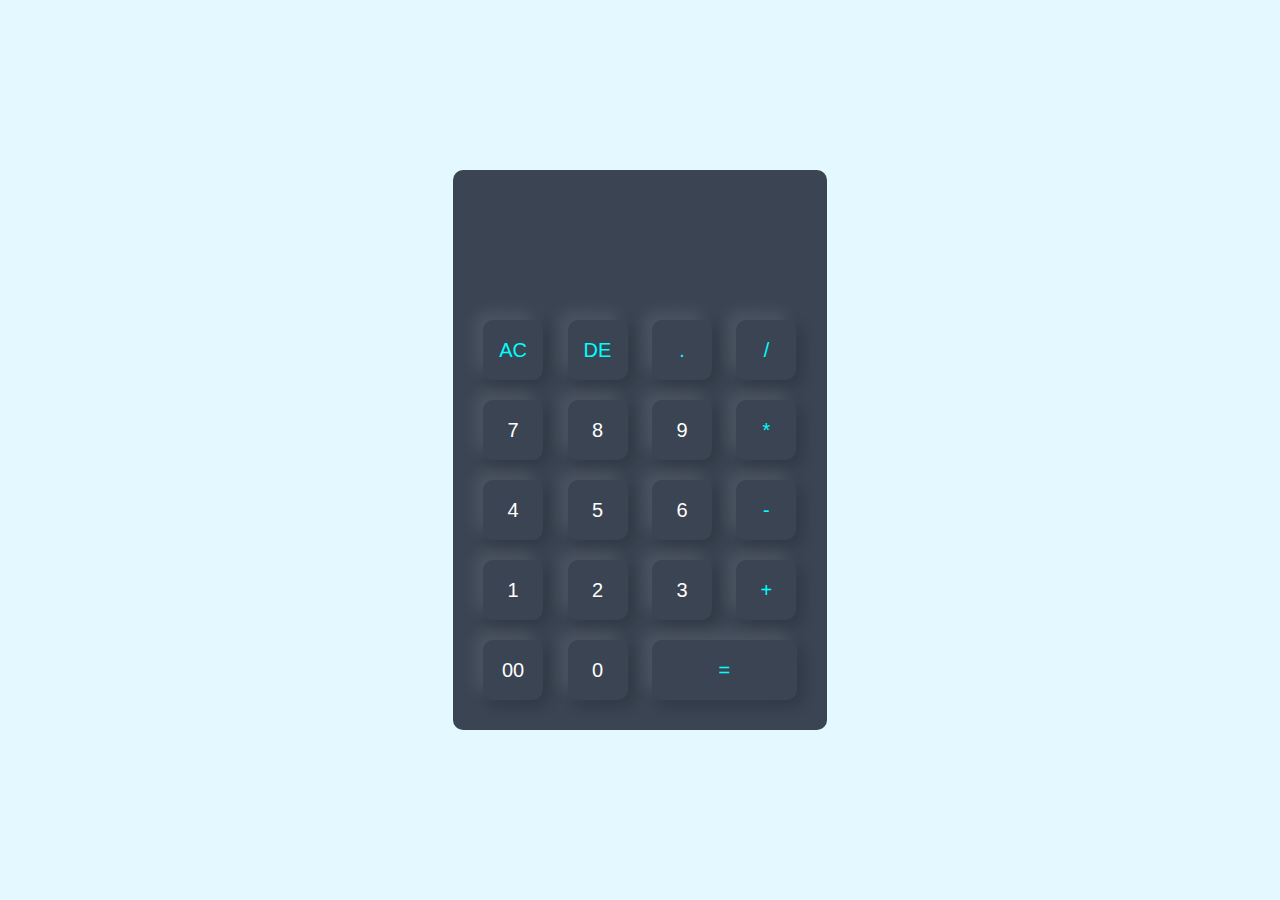
<file: calculator/index.html>
<!DOCTYPE html>
<html>
    <head>
        <meta name="viewport" content="width=device-width,initial scale=1.0">
        <title>CALCULATOR</title>
        <link rel="stylesheet" href="style.css">
    </head>
    <body>

        <div class="container">
            <div class="calculator">
                <form>
                    <div class="display">
                        <input type="text" name="display">
                    </div>
                    <div>
                        <input type="button" value="AC" onclick="display.value ='' " class="operator">
                        <input type="button" value="DE" onclick="display.value =  display.value.toString().slice(0,-1) " class="operator">
                        <input type="button" value="."  onclick="display.value +='.' "class="operator">
                        <input type="button" value="/"  onclick="display.value +='/' " class="operator">
                    </div>
                    <div>
                        <input type="button" value="7" onclick="display.value += '7' ">
                        <input type="button" value="8" onclick="display.value += '8' ">
                        <input type="button" value="9" onclick="display.value += '9' ">
                        <input type="button" value="*" onclick="display.value += '*' " class="operator">
                    </div>
                    <div>
                        <input type="button" value="4" onclick="display.value += '4' ">
                        <input type="button" value="5" onclick="display.value += '5' ">
                        <input type="button" value="6" onclick="display.value += '6' ">
                        <input type="button" value="-" onclick="display.value += '-' " class="operator">
                    </div>
                    <div>
                        <input type="button" value="1" onclick="display.value += '1' ">
                        <input type="button" value="2" onclick="display.value += '2' ">
                        <input type="button" value="3" onclick="display.value += '3' ">
                        <input type="button" value="+" onclick="display.value += '+' " class="operator">
                    </div>
                    <div>
                        <input type="button" value="00" onclick="display.value += '00' ">
                        <input type="button" value="0" onclick="display.value += '0' ">
                        <input type="button" value="=" onclick="display.value = eval(display.value) " class="equal operator">
                    </div>
                    
                </form>
            </div>
        </div>



    </body>
</html>
</file>
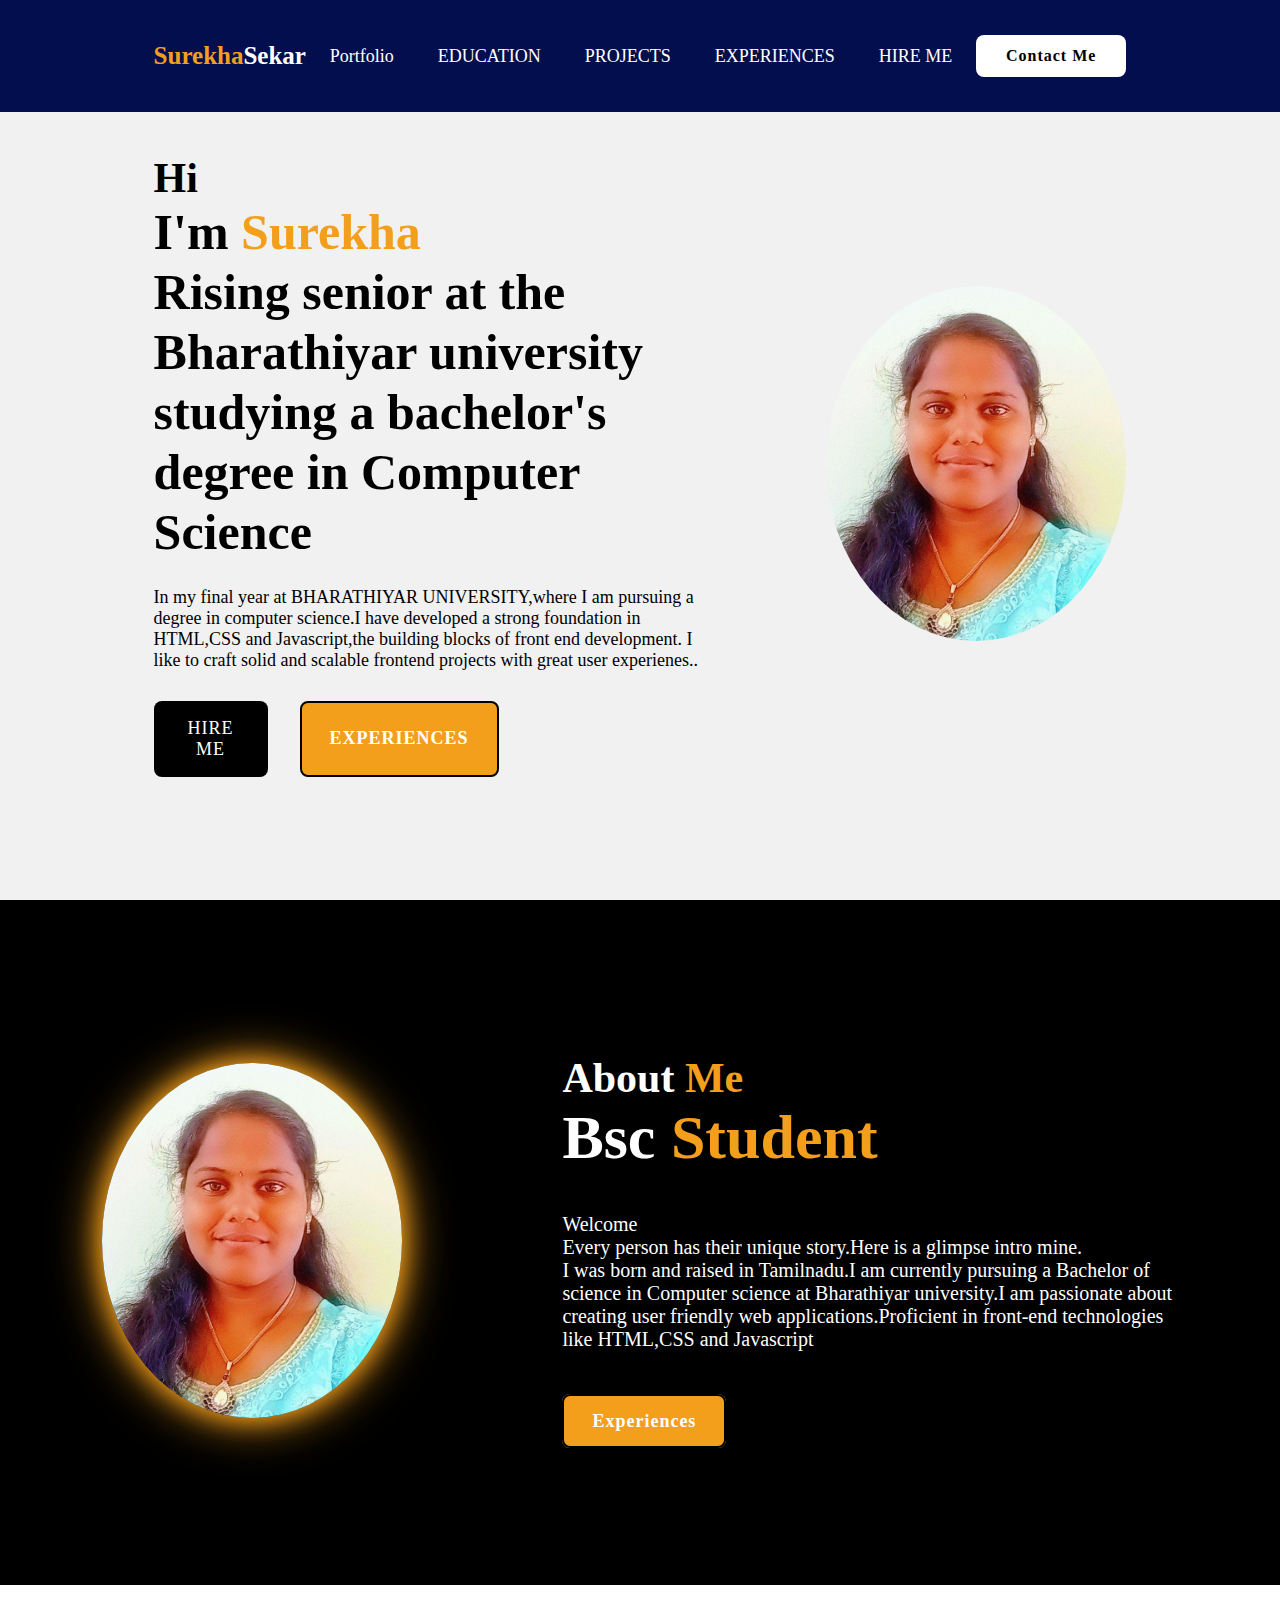
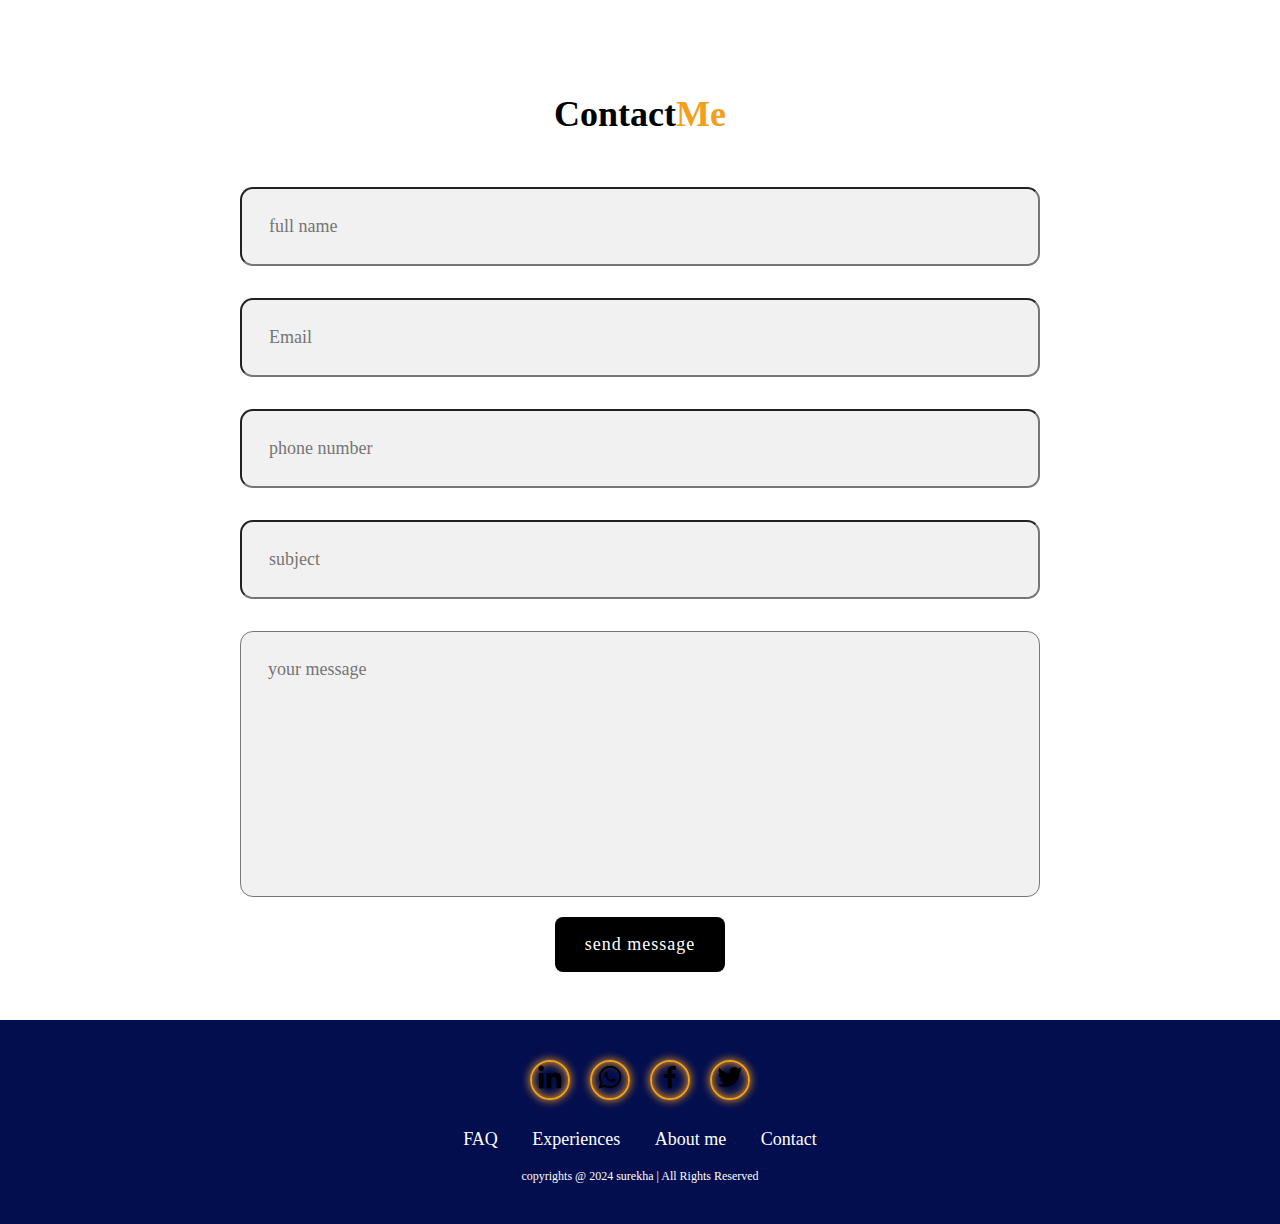
<file: portfolio/index.html>
<!DOCTYPE html>
<html lang="en">
    <head>
        <meta charset="UTF-8">
        <meta name="viewport"
       content="width=device-width, initial-scale=1.0">
       <title>PORTFOLIO</title>
       <link rel="stylesheet" href="style.css">
       <link href="'https://unpkg.com/boxicons@2.1.4/css/boxicons.min.css' rel="stylesheet">
 </head>
 <body>
    <header class="header">
        <a href="#" class="logo"><span>Surekha</span>Sekar</a>

        <nav class="navbar">
            <a href="#" class="active">Portfolio</a>
            <a href="#"> EDUCATION</a>
            <a href="#"> PROJECTS</a>
            <a href="#"> EXPERIENCES</a>
            <a href="#">HIRE ME</a>
        </nav>

        <a href="#" class="contact">Contact Me</a>

    </header>

    <section class="home">
        <div class="home-content">
            <h3>Hi</h3>

            <h1>I'm <span>Surekha<br></span>Rising senior at the Bharathiyar university studying a bachelor's degree in Computer Science</h1>

            <p>In my final year at BHARATHIYAR UNIVERSITY,where I am pursuing a degree in computer science.I have developed a strong foundation in HTML,CSS and Javascript,the building blocks of front end development. I like to craft solid and scalable frontend projects with great user experienes..</p>

            <div class="btn-box">
                <button class="btn-1">HIRE ME</button>
                <button class="btn-2">EXPERIENCES</button>
   
        </div>
        </div>
        <div class="img-box">
            <img src="image.jpg" alt="">
        </div>
    </section>

    <section class="about">
        <div class="about-img">
            <img src="image.jpg" alt="">
        </div>
        

         <div class="about-content">
            <h2 class="heading">About <span>Me</span></h2>
            <h3>Bsc <span>Student</span></h3>
            <p>Welcome <br>Every person has their unique story.Here is a glimpse intro mine.<br> I was born and raised in Tamilnadu.I am currently pursuing a Bachelor of science in Computer science at Bharathiyar university.I am passionate about creating  user friendly web applications.Proficient in front-end technologies like HTML,CSS and Javascript</p>
            <a href="#" class="btn-2">Experiences</a>
        </div>

    </section>
    <section class="contact-form">
        <h2 class="contact-me">Contact<span>Me</span></h2>
        <form action="#">
            <div class="input-box">
                <input type="text" placeholder="full name">
                <input type="email"
                placeholder="Email">
            </div>

            <div class="input-box">
                <input type="number"
                placeholder="phone number">
                <input type="text"
                placeholder="subject">
            </div>

            <textarea name="" id="" cols="30"
            rows="10" placeholder="your message"></textarea>
            <input type="submit" value="send message" 
            class="btn-1">
        </form>
    </section>

    <footer class="footer">

        <div class="social">
            <a href="#"><img src="[data-uri]"/></a>
            <a href="#"><img src="[data-uri]"/></a>
            <a href="#"><img src="[data-uri]"/></a>
            <a href="#"><img src="[data-uri]"/></a>
        </div>
        
        <ul class="list">
            <li>
                 <a href="#">FAQ</a>
            </li>
            <li>
                <a href="#">Experiences</a>
            </li>
            <li>
            <a href="#">About me</a>
            </li>
            <li>
                <a href="#">Contact</a>
            </li>

        </ul>
        <p class="copyrights"> copyrights @ 2024 surekha | All Rights Reserved</p>

    </footer>
 </body>
</html>
</file>
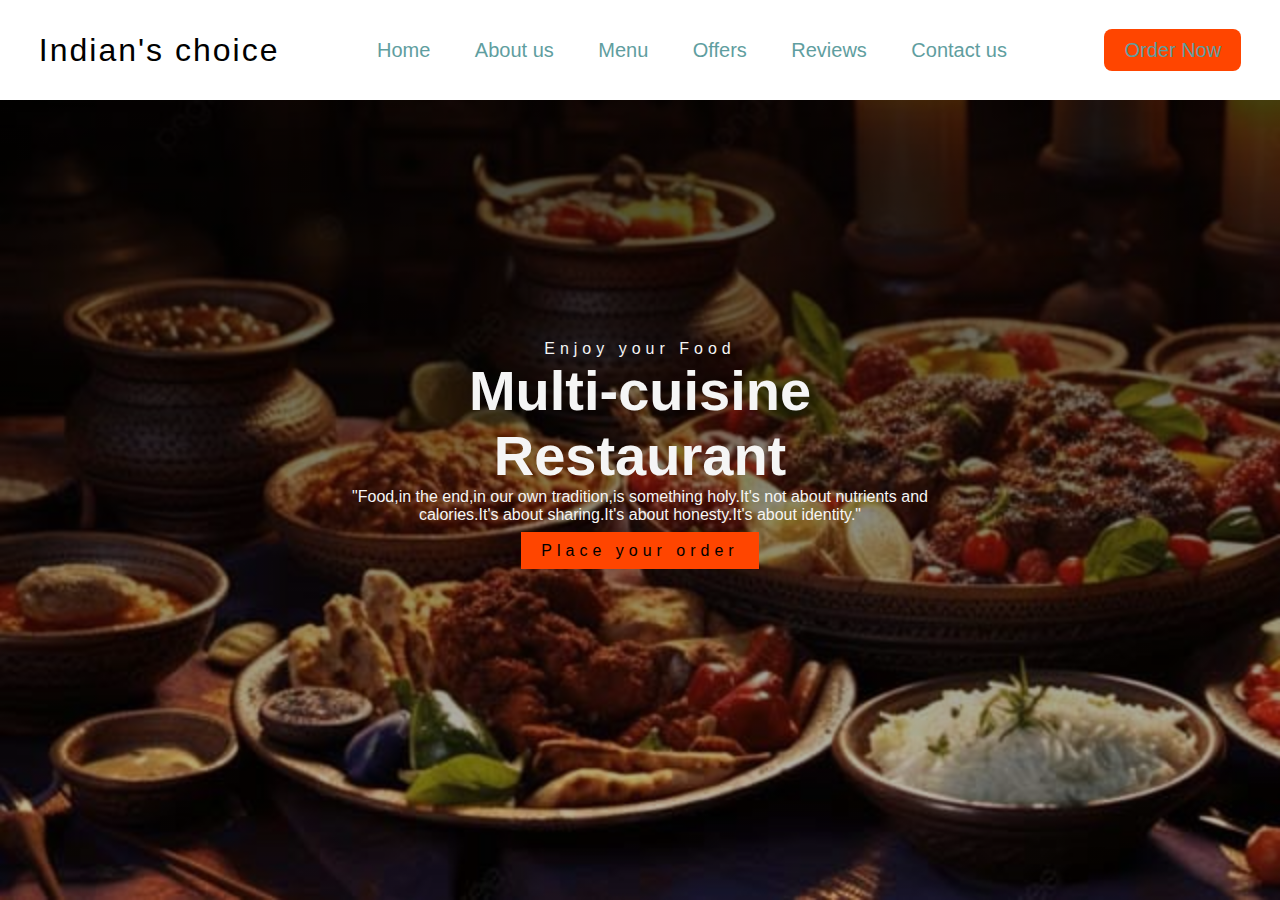
<file: landing page/landing.html>
<!DOCTYPE html>
<html>
    <head>
        <title>LANDING PAGE</title>
        <style type="text/css">
            *{padding:0; margin: 0; box-sizing: border-box;}
            header{
                width: 100%;
                height: 100vh;
                background: linear-gradient(rgba(0,0,0,0.8),rgba(0,0,0,0.2)),
                 url('multi.jpg');
                background-size: cover;
                font-family: sans-serif;

            }
            nav{
                width: 100%;
                height: 100px;
                background: white;
                color:black ;
                display: flex;
                justify-content: space-around;
                align-items: center;
            }
            .logo{
                font-size: 2em;
                letter-spacing: 2px;
            }
            .menu a{
                text-decoration: double;
                color: cadetblue;
                padding: 10px 20px;
                font-size: 20px;
                position: relative;
            }
            .menu a:before{
                content: '';
                position: absolute;
                top: 0%;
                left: 0%;
                width:0%;
                height: 100%;
                border-bottom: 2px solid orangered;
                transition: 0.4s linear;
            }
            .menu a:hover:before{
                width: 90%;
            }
            .OrderNow a{
                text-decoration: double;
                color: cadetblue;
                padding: 10px 20px;
                font-size: 20px;
                background: orangered;
                border-radius: 8px;  
            }
            .OrderNow a:hover{
                background: transparent;
                border: 1px solid orangered;
            }

            .h-txt{
                max-width: 650px;
                position:absolute ;
                top: 50%;
                left: 50%;
                transform: translate(-50%,-50%);
                text-align: center;
                color: whitesmoke;
            }
            .h-txt span{
                letter-spacing: 5px;
            }
            .h-txt h1{
                font-size: 3.5em;
            }
            .h-txt a{
                text-decoration: double;
                background: orangered;
                color: black;
                padding: 10px 20px;
                letter-spacing: 5px;
                transition: 0.4s;
            }
            .h-txt a:hover{
                background: transparent;
                border: 1px solid orangered;
            }
        </style>
    </head>
    <body>
        <header>
            <nav>
                <div class="logo">
                    Indian's choice
                </div>
                <div class="menu">
                    <a href="#">Home</a>
                    <a href="#">About us</a>
                    <a href="#">Menu</a>
                    <a href="#">Offers</a>
                    <a href="#">Reviews</a>
                    <a href="#">Contact us</a>
                </div>
                <div class="OrderNow">
                    <a href="#">Order Now</a>
                </div>
            </nav>
            <section class="h-txt">
                <span>Enjoy your Food</span>
                <h1>Multi-cuisine Restaurant</h1>
                <p>"Food,in the end,in our own tradition,is something holy.It's not about nutrients and calories.It's about sharing.It's about honesty.It's about identity."</p>
            <br>
        <a href="#">Place your order</a>            </section>
        </header>
    </body>
</html>
</file>
<file: calculator/style.css>
*{
    margin: 0;
    padding: 0;
    font-family: 'Poppins',sans-serif;
    box-sizing: border-box;
}

.container{
    width: 100%;
    height: 100vh;
    background: #e3f9ff;
    display: flex;
    align-items: center;
    justify-content: center;
}
.calculator{
    background: #3a4452;
    padding: 20px;
    border-radius: 10px;
}
.calculator form input{
    border: 0;
    outline: 0;
    width: 60px;
    height: 60px;
    border-radius: 10px;
    box-shadow: -8px -8px 15px rgba(255, 255, 255, 0.1), 5px 5px 15px rgba(0, 0, 0, 0.2);
    background: transparent;
    font-size: 20px;
    color: white;
    cursor: pointer;
    margin: 10px;
}

form .display{
    display: flex;
    justify-content: flex-end;
    margin: 20px 0;
}

form .display input{
    text-align: right;
    flex: 1;
    font-size: 45px;
    box-shadow: none;
}

form input.equal{
    width: 145px;
}

form input.operator{
    color: aqua;
}
</file>
<file: portfolio/style.css>
*{ margin: 0%;
   padding: 0%;
   box-sizing: border-box;
   font-family: 'Poppins',
   surekha-sekar;
   text-decoration: none;
   list-style: none;
}
.header{
   position:fixed;
   top: 0;
   left: 0;
   width: 100%;
   padding: 35px 12%;
   background: #030E4F;
   backdrop-filter: blur(10px);
   display: flex;
   justify-content: space-between;
   align-items: center;
   z-index: 100;
}
.logo{
   font-size: 25px;
   color: white;
   font-weight: 600;
   transition:0.3s ease
   
}
.logo :hover{
   color:  #F49F1C;
   text-shadow: 0 0 25px #F49F1C,
   0 0 50px  #F49F1C;
   transform: scale(1.1);

}
span{
   color:  #F49F1C;

}
.navbar a{
   font-size: 18px;
   color: white;
   font-weight: 500;
   margin: 0 20px;
   border-bottom: 3px solid transparent;
   transition: 0.3s;

}
.navbar a:hover,
.navbar a:active{
   color: #F49F1C;
   border-bottom: 3px solid  #F49F1C;
}
.contact{
   padding:10px 28px;
   background-color: white;
   color: black;
   border: 2px solid transparent;
   border-radius: 8px;
   font-size: 16px;
   letter-spacing: 1px;
   font-weight: 600;
   transition: 0.3s ease;
   
}
.contact:hover{
   background-color:#F49F1C;
   box-shadow: 0 0 25px #F49F1C;
   color: white;
}
.home{
   width: 100%;
   min-height: 100vh;
   background: rgb(241, 241, 241);
   display: flex;
   align-items: center;
   gap: 7em;
   padding: 30px 12% 0;
}
.home-content{
   max-width: 800px;

}
.home-content h3{
   font-size: 42px;
}
.home-content h1{
   font-size: 50px;
   line-height: 1.2;
}
.home-content p{
   font-size: 18px;
   margin: 25px 0 30px;

}
.btn-box{
   width: 345px;
   display: flex;
   gap: 2em;
}
.btn-1{
   padding: 15px 28px;
   background-color:black ;
   color: white;
   border: 2px solid transparent;
    border-radius: 8px ;
    font-size: 18px;
    letter-spacing: 1px;
    font-weight: 300;
    transition: 0.3s ease;
    cursor: pointer;
}
.btn-1:hover{
   background-color: white;
   color: black;
   border: 2px solid black;

}
.btn-2{
   padding: 15px 28px;
   background-color:  #F49F1C;
   color: white;
   border:2px solid black;
   border-radius:8px;
   font-size: 18px;
   letter-spacing: 1px;
   font-weight: 600;
   transition: 0.3s ease;
   cursor: pointer;
}
.btn-2:hover{
   background-color: white;
   color:#20948B;
}
.img-box img{
   border-radius: 50%;
   width: 300px;
   right: 1%;

}
::-webkit-scrollbar{
   width: 15px;

}
::-webkit-scrollbar-thumb{
   background-color:  #F49F1C;

}
::-webkit-scrollbar-track{
   background-color: rgba(0, 0, 0, 0.6);
   width: 50px;
}

.about{
   display: flex;
   justify-content: center;
   align-items: center;
   padding: 12% 8%;
   gap: 10em;
   background: black
}

.about-img img{
   position: relative;
   width: 300px;
   box-shadow:0 0 25px  #F49F1C,
    0 0 50px  #F49F1C;
    border-radius: 50%;

}

.about-content h2{
   text-align: left;
   color: white;
   font-size: 42px;
}

.about-content h3{
   font-size: 62px;
   color:white;
}

.about-content p{
   color: white;
   font-size: 20px;
   margin:2em 0 3em;
}

.contact-form h2{
   text-align: center;
   margin-top: 3em;
   margin-bottom: 1em;
   font-size: 36px;
}

.contact-form form{
   max-width: 50em;
   margin: 1rem auto;
   text-align: center;
   margin-bottom: 3em;
}

.contact-form form .input-box{
display: flex;
justify-content: center;
flex-wrap: wrap;
}

.contact-form form .input-box input,
.contact-form form textarea{
   width: 100%;
   padding: 1.5em;
   font-size: 18px;
   color: black;
   background: rgb(241, 241, 241);
   border-radius: .8rem;
   margin: 1rem 0;
   resize: none;
}

.footer{
   position: relative;
   bottom: 0;
   width: 100%;
   padding: 40px 0;
   background-color: #030E4F;
}
.footer .social{
   text-align: center;
   padding-bottom: 25px;
   color: white;
}
.footer .social a{
   font-size: 24px;
   color: white;
   border: 2px solid #F49F1C;
   width: 40px;
   height: 40px;
   line-height: 38px;
   display: inline-block;
   text-align: center;
   border-radius: 60%;
   margin:0 8px;
   box-shadow: inset 0 0 10px #F49F1C,0 0 10px #F49F1C;
   transition: 0.3s ease;

}
.footer .social a:hover{
   transform: scale(1.2) translateY(-10px);
   color: #F49F1C;
   border: 2px solid #F49F1C;

}
.footer ul{
   margin-top: 0;
   padding: 0;
   font-size: 18px;
   line-height: 1.6;
   margin-bottom: 0;
   text-align: center;
}
.footer ul li a{
   color: white;
   border-bottom: 3px solid transparent;
   transition: 0.3s ease;
}
.footer ul li a:hover{
   border-bottom: 3px solid #F49F1C;
}
.footer ul li{
   display: inline-block;
   padding: 0 15px;
}
.footer .copyrights{
   margin-top: 15px;
   text-align: center;
   font-size: 12px;
   color: white;
}
</file>
